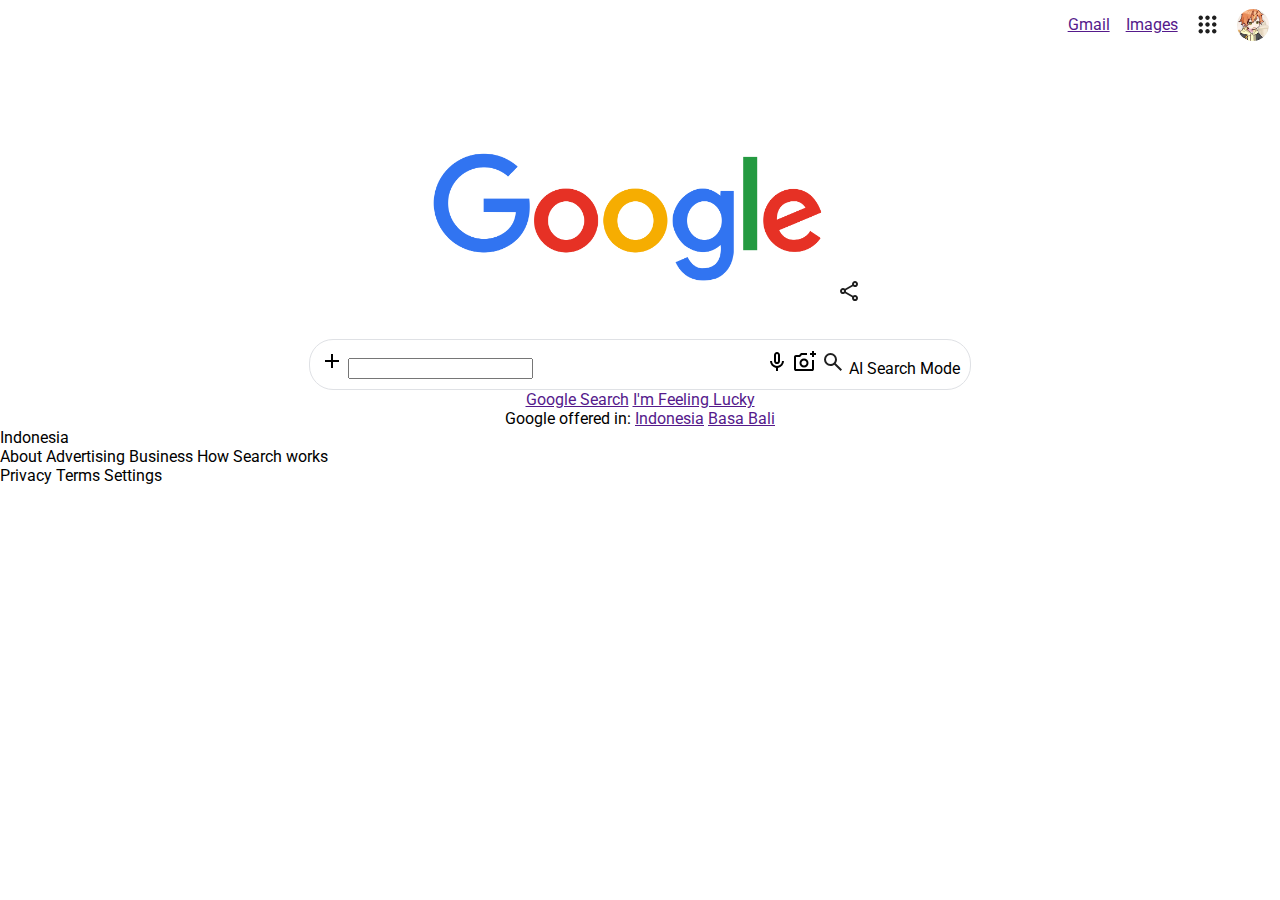
<file: index.html>
<!DOCTYPE html>
<html lang="en">
<head>
    <meta charset="UTF-8">
    <meta name="viewport" content="width=device-width, initial-scale=1.0">
    <title>Document</title>

    <link rel="stylesheet" href="style.css">
</head>
<body>

    <!-- TOP SECTION -->
    <div class="top-section">
        <a href="">Gmail</a>
        <a href="">Images</a>
        <img class="top-app-icon" src="icons/appIcon.svg">
        <img class="top-app-icon profile-pic" src="icons/images.jpeg">
    </div>

    <!-- MIDDLE SECTION -->
    <div class="middle-section">
        <div class="logo-section">
            <img class="google-logo" src="icons/googleLogo.png" alt="">
            <img src="icons/shareIcon.svg" alt="">
        </div>

        <div class="search-box-section">
            <div class="search-box-section-left">
                <img src="icons/add.svg" alt="">
                <input type="text" class="search-box">
            </div>
            
            <div class="search-box-section-right">
                <img src="icons/micIcon.svg" alt="">
                <img src="icons/lens.svg" alt="">
                 <a class="ai-search-mode-section">
                    <img src="icons/searchIcon.svg" alt="">
                    <span>AI Search Mode</span>
                </a>
            </div>

           
        </div>

        
        <div class="search-shortcut-section">
            <a class="search-shortcut" href="">Google Search</a>
            <a class="search-shortcut" href=""> I'm Feeling Lucky</a>
        </div>

        <div>
            <span>Google offered in:</span>
            <a href="">Indonesia</a>
            <a href="">Basa Bali</a>
        </div>
        
    </div>

    <!-- BOTTOM SECTION -->
    <div class="upper-bottom-section">Indonesia</div>

    <div class="below-bottom-section">
        <div class="bottom-left-section">
            <a>About</a>
            <a>Advertising</a>
            <a>Business</a>
            <a>How Search works</a>
        </div>

        <div class="bottom-right-section">
            <a>Privacy</a>
            <a>Terms</a>
            <a>Settings</a>
        </div>
    </div>

</body>
</html>
</file>
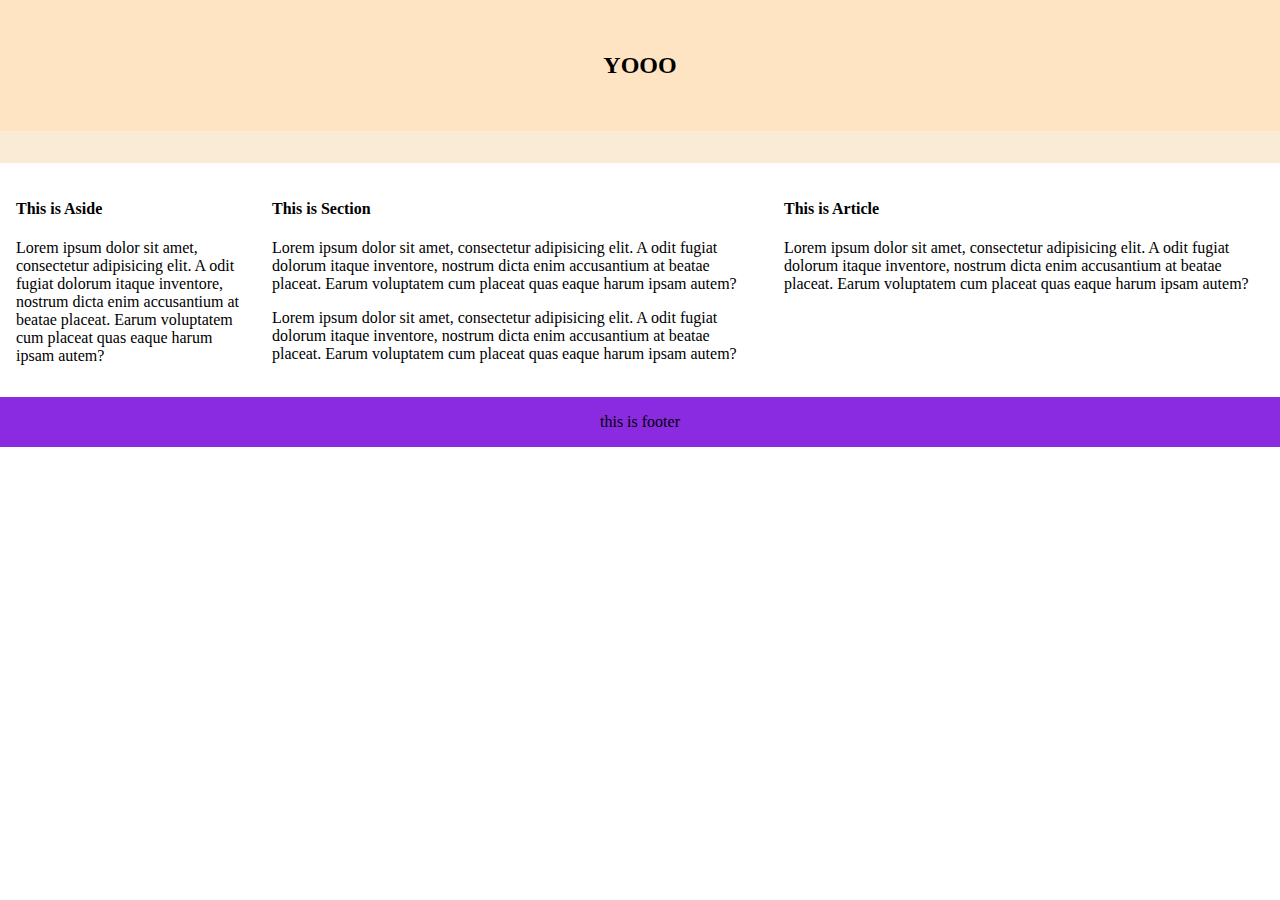
<file: about/basicWebsiteLayout/index.html>
<!DOCTYPE html>
<html lang="en">
<head>
    <meta charset="UTF-8">
    <meta name="viewport" content="width=device-width, initial-scale=1.0">
    <title>Document</title>
    <link rel="stylesheet" href="styleBasic.css">
</head>

<body>
    <header>
        <h2>YOOO</h2>
    </header>

    <nav></nav>
    
    <main>
        <aside>
            <h4>This is Aside</h4>
            <p>Lorem ipsum dolor sit amet, consectetur adipisicing elit. A odit fugiat dolorum itaque inventore, nostrum dicta enim accusantium at beatae placeat. Earum voluptatem cum placeat quas eaque harum ipsam autem?</p>
        </aside>
    
        <section>
            <h4>This is Section</h4>
            <p>Lorem ipsum dolor sit amet, consectetur adipisicing elit. A odit fugiat dolorum itaque inventore, nostrum dicta enim accusantium at beatae placeat. Earum voluptatem cum placeat quas eaque harum ipsam autem?</p>
            <p>Lorem ipsum dolor sit amet, consectetur adipisicing elit. A odit fugiat dolorum itaque inventore, nostrum dicta enim accusantium at beatae placeat. Earum voluptatem cum placeat quas eaque harum ipsam autem?</p>
        </section>
    
        <article>
            <h4>This is Article</h4>
            <p>Lorem ipsum dolor sit amet, consectetur adipisicing elit. A odit fugiat dolorum itaque inventore, nostrum dicta enim accusantium at beatae placeat. Earum voluptatem cum placeat quas eaque harum ipsam autem?</p>
        </article>
    </main>

    <footer>this is footer</footer>
</body>
</html>
</file>
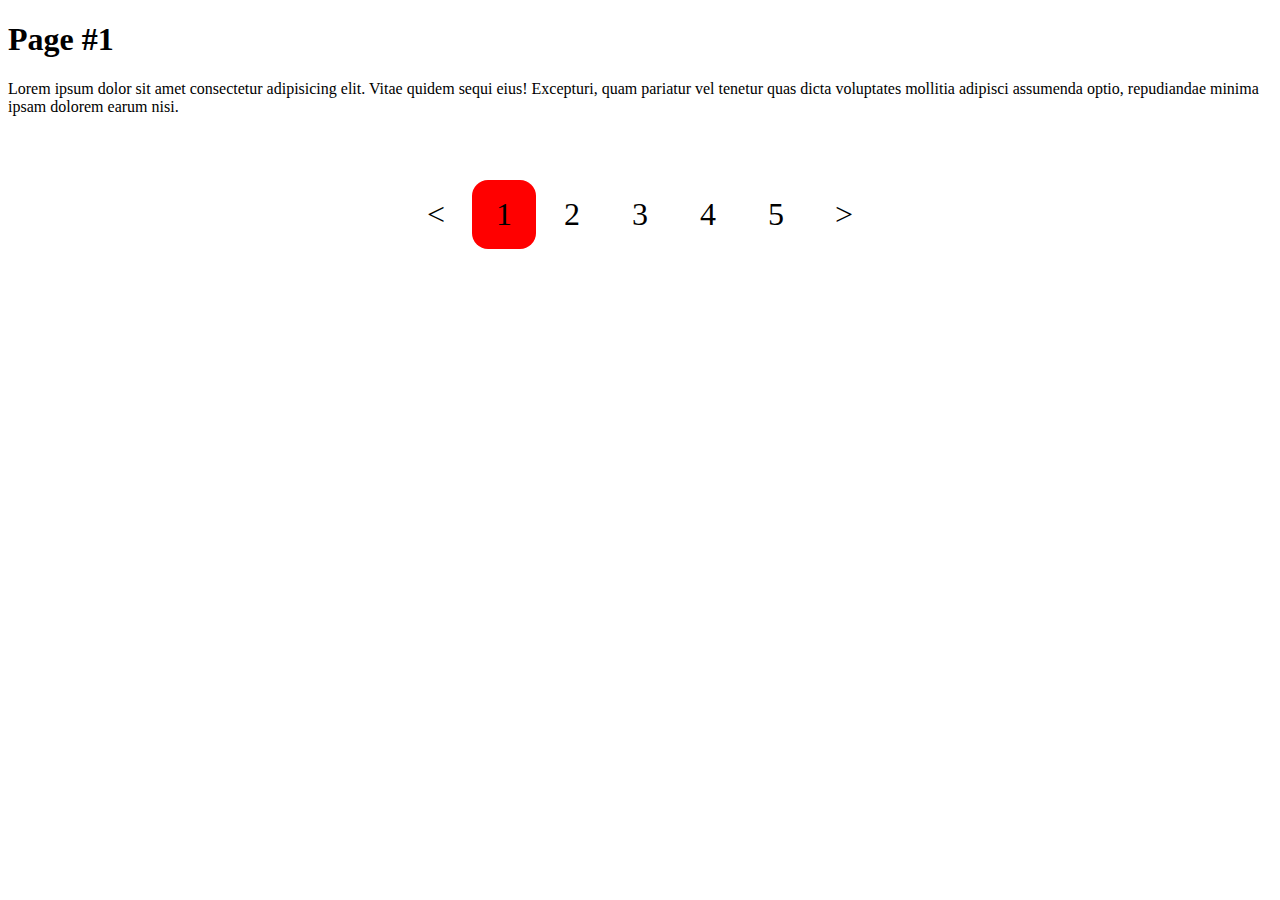
<file: about/pagination/page1.html>
<!DOCTYPE html>
<html lang="en">
<head>
    <meta charset="UTF-8">
    <meta name="viewport" content="width=device-width, initial-scale=1.0">
    <title>Document</title>
    <link type="text/css" rel="stylesheet" href="stylePage.css">
</head>
<body>

    <h1>Page #1</h1>
    <p>Lorem ipsum dolor sit amet consectetur adipisicing elit. Vitae quidem sequi eius! Excepturi, quam pariatur vel tenetur quas dicta voluptates mollitia adipisci assumenda optio, repudiandae minima ipsam dolorem earum nisi.</p>
    
    <div class="pagination">
        <a href="page5.html"><</a>
        <a href="page1.html" class="active">1</a>
        <a href="page2.html">2</a>
        <a href="page3.html">3</a>
        <a href="page4.html">4</a>
        <a href="page5.html">5</a>
        <a href="page2.html">></a>
    </div>
</body>
</html>
</file>
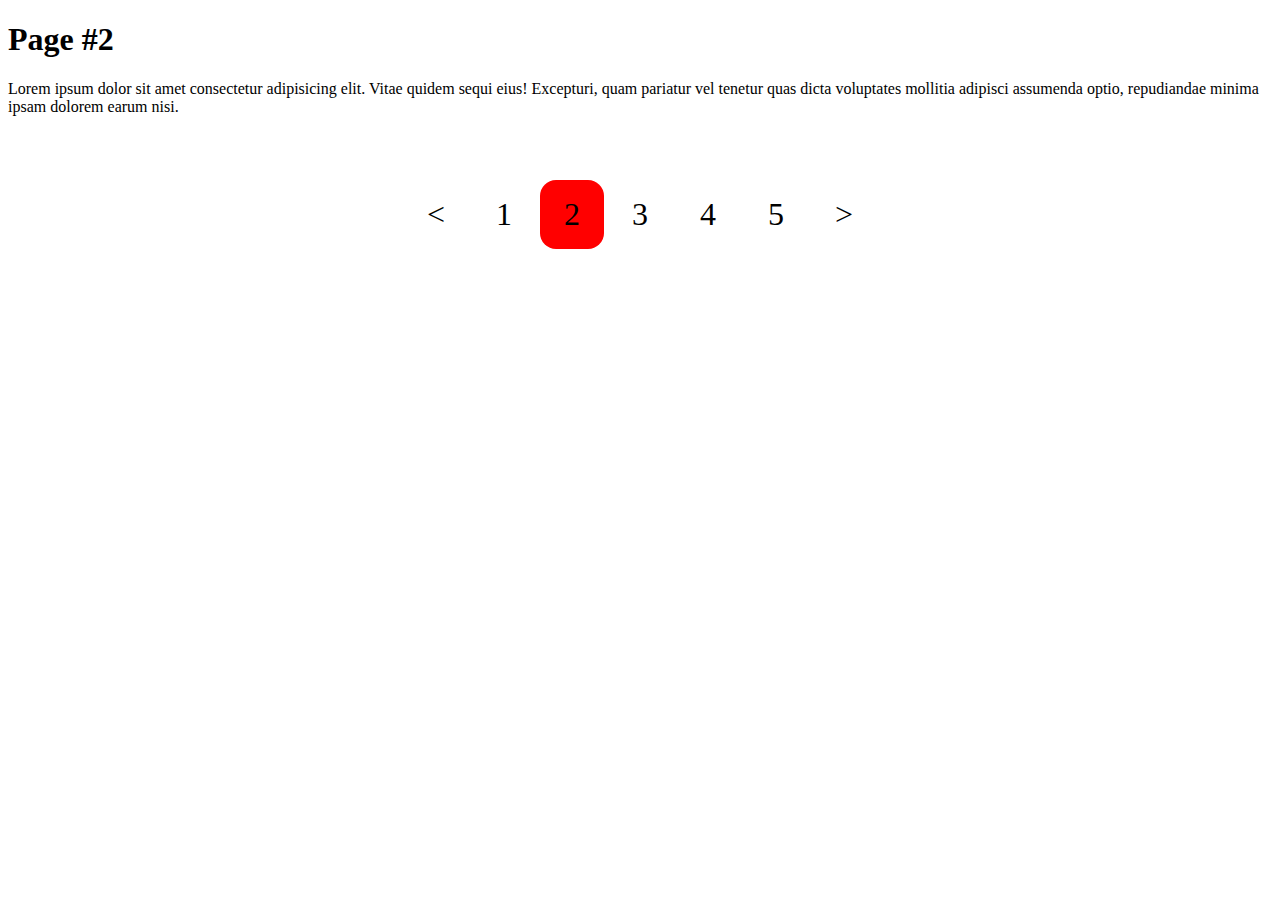
<file: about/pagination/page2.html>
<!DOCTYPE html>
<html lang="en">
<head>
    <meta charset="UTF-8">
    <meta name="viewport" content="width=device-width, initial-scale=1.0">
    <title>Document</title>
    <link type="text/css" rel="stylesheet" href="stylePage.css">
</head>
<body>

    <h1>Page #2</h1>
    <p>Lorem ipsum dolor sit amet consectetur adipisicing elit. Vitae quidem sequi eius! Excepturi, quam pariatur vel tenetur quas dicta voluptates mollitia adipisci assumenda optio, repudiandae minima ipsam dolorem earum nisi.</p>
    
    <div class="pagination">
        <a href="page1.html"><</a>
        <a href="page1.html">1</a>
        <a href="page2.html" class="active">2</a>
        <a href="page3.html">3</a>
        <a href="page4.html">4</a>
        <a href="page5.html">5</a>
        <a href="page3.html">></a>
    </div>
</body>
</html>
</file>
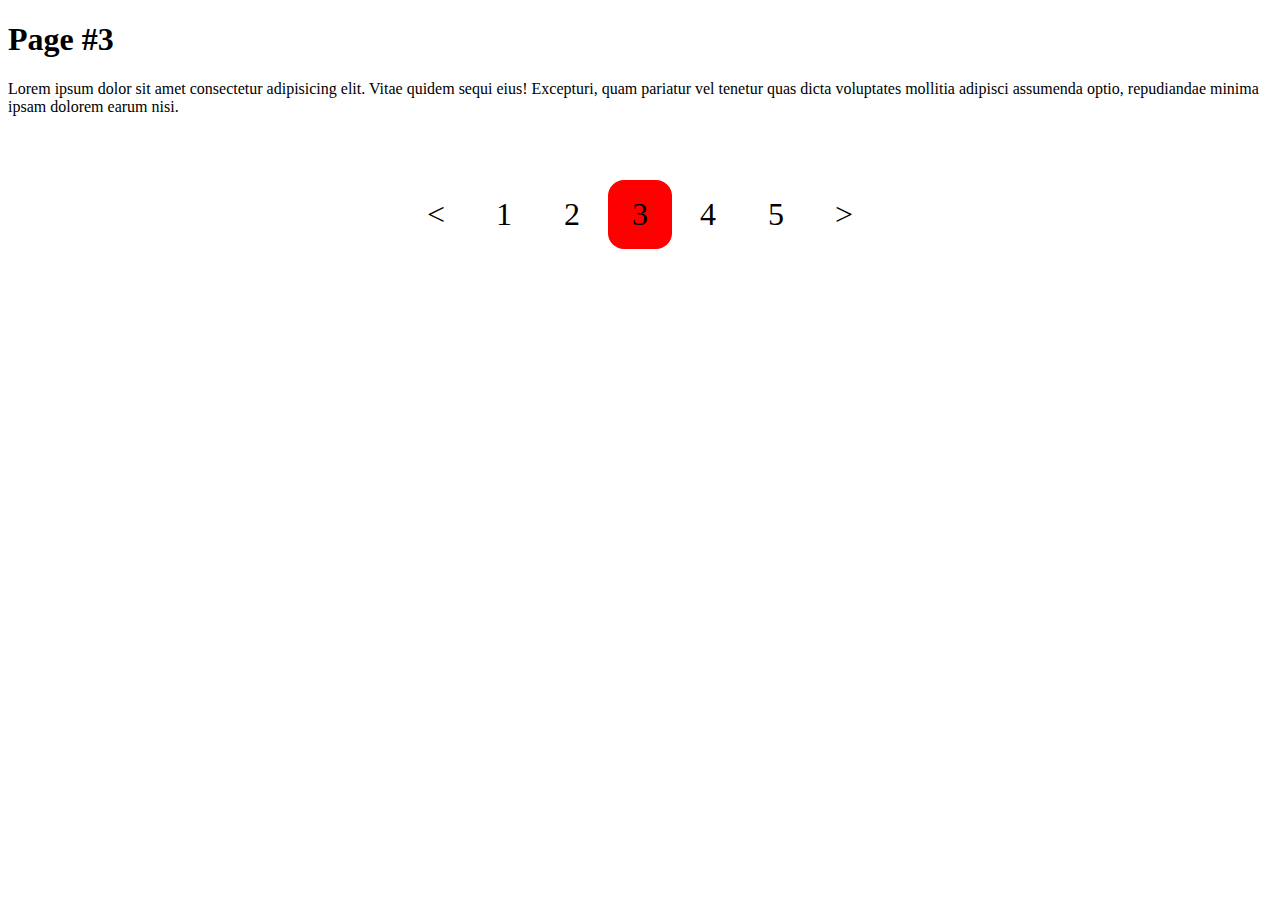
<file: about/pagination/page3.html>
<!DOCTYPE html>
<html lang="en">
<head>
    <meta charset="UTF-8">
    <meta name="viewport" content="width=device-width, initial-scale=1.0">
    <title>Document</title>
    <link type="text/css" rel="stylesheet" href="stylePage.css">
</head>
<body>

    <h1>Page #3</h1>
    <p>Lorem ipsum dolor sit amet consectetur adipisicing elit. Vitae quidem sequi eius! Excepturi, quam pariatur vel tenetur quas dicta voluptates mollitia adipisci assumenda optio, repudiandae minima ipsam dolorem earum nisi.</p>
    
    <div class="pagination">
        <a href="page2.html"><</a>
        <a href="page1.html">1</a>
        <a href="page2.html">2</a>
        <a href="page3.html" class="active">3</a>
        <a href="page4.html">4</a>
        <a href="page5.html">5</a>
        <a href="page4.html">></a>
    </div>
</body>
</html>
</file>
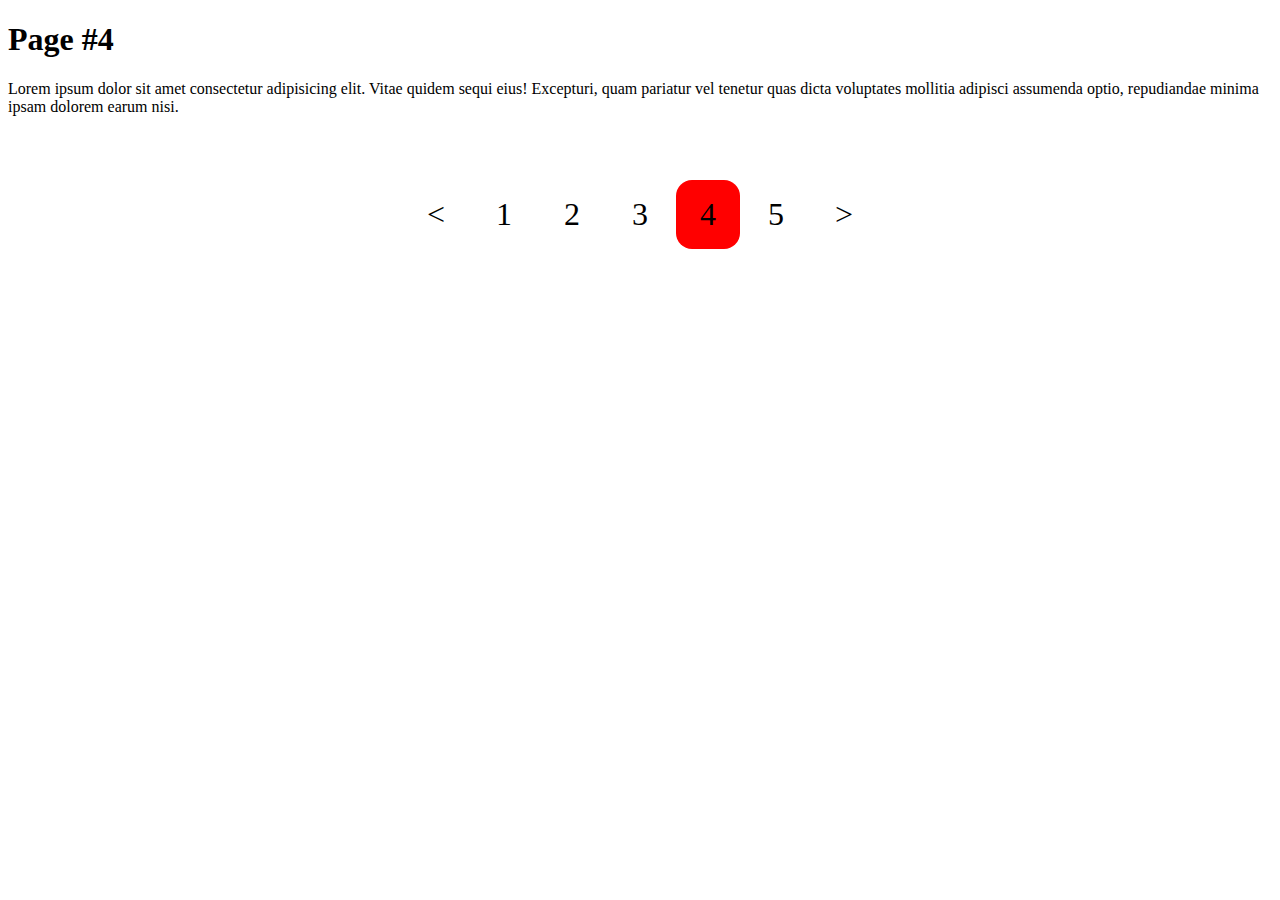
<file: about/pagination/page4.html>
<!DOCTYPE html>
<html lang="en">
<head>
    <meta charset="UTF-8">
    <meta name="viewport" content="width=device-width, initial-scale=1.0">
    <title>Document</title>
    <link type="text/css" rel="stylesheet" href="stylePage.css">
</head>
<body>

    <h1>Page #4</h1>
    <p>Lorem ipsum dolor sit amet consectetur adipisicing elit. Vitae quidem sequi eius! Excepturi, quam pariatur vel tenetur quas dicta voluptates mollitia adipisci assumenda optio, repudiandae minima ipsam dolorem earum nisi.</p>
    
    <div class="pagination">
        <a href="page3.html"><</a>
        <a href="page1.html">1</a>
        <a href="page2.html">2</a>
        <a href="page3.html">3</a>
        <a href="page4.html" class="active">4</a>
        <a href="page5.html">5</a>
        <a href="page5.html">></a>
    </div>
</body>
</html>
</file>
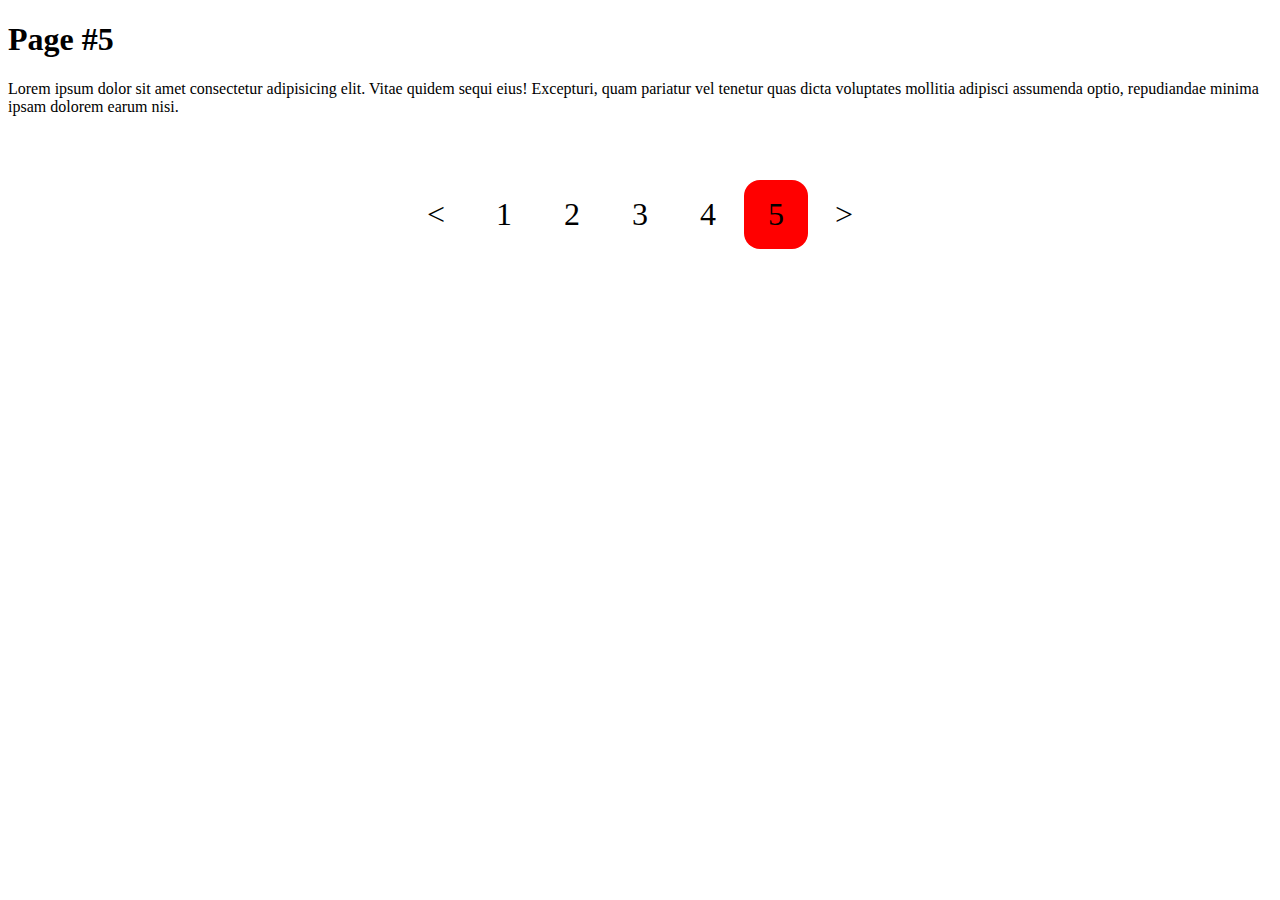
<file: about/pagination/page5.html>
<!DOCTYPE html>
<html lang="en">
<head>
    <meta charset="UTF-8">
    <meta name="viewport" content="width=device-width, initial-scale=1.0">
    <title>Document</title>
    <link type="text/css" rel="stylesheet" href="stylePage.css">
</head>
<body>

    <h1>Page #5</h1>
    <p>Lorem ipsum dolor sit amet consectetur adipisicing elit. Vitae quidem sequi eius! Excepturi, quam pariatur vel tenetur quas dicta voluptates mollitia adipisci assumenda optio, repudiandae minima ipsam dolorem earum nisi.</p>
    
    <div class="pagination">
        <a href="page4.html"><</a>
        <a href="page1.html">1</a>
        <a href="page2.html">2</a>
        <a href="page3.html">3</a>
        <a href="page4.html">4</a>
        <a href="page5.html" class="active">5</a>
        <a href="page1.html">></a>
    </div>
</body>
</html>
</file>
<file: style.css>
@import url('https://fonts.googleapis.com/css2?family=Bitcount+Single:wght@100..900&family=Roboto:ital,wght@0,100..900;1,100..900&display=swap');

body{
    font-family: 'Roboto', sans-serif;
    font-size: 1rem;
    display: flex;
    flex-direction: column;
    margin: 0;
    padding: 0;
}

.top-section{
    display: flex;
    justify-content: flex-end;
    gap: 1rem;
    padding: 0.7rem;
    height: 1.7rem;
    align-items: center;
}

/* icon */
.top-app-icon{
    width: 1.7rem;
    height: 1.7rem;
    border-radius: 50%;
}

.profile-pic{
    width: 2rem;
    height: 2rem;
    border-radius: 50%;
}

.google-logo{
    width: 26rem;
    height: auto;
}

.search-icon{
    width: 1.2rem;
    height: auto;
    display: flex;
    align-items: center;
    margin:0;
    padding:0;
}   
/* icon */


.middle-section{
    display: flex;
    flex-direction: column;
    align-items: center;
    margin-top: 5rem;
}

.search-box-section{
    margin-top: 2rem;
    width: 40rem;
    border: 1px solid #dfe1e5;
    border-radius: 24px;
    padding: 0.6rem;
    display: flex;
    align-items: center;
    justify-content: space-between;
}

input{
    display: flex inline-block;
    align-items: center;
    /* border: none;
    outline: none; */
}
</file>
<file: about/basicWebsiteLayout/styleBasic.css>
*{
    box-sizing: border-box;
}

body{
    margin: 0;
    padding: 0;
}

header{
    background-color: bisque;
    padding: 2rem;
    text-align: center;
}

nav{
    background-color: antiquewhite;
    height: 2rem;
}


aside{
    width: 20%;
    float: left;
    padding: 1rem;
}


section{
    width: 40%;
    float: left;
    padding: 1rem;
}

article{
    width: 40%;
    float: left;
    padding: 1rem;

}

footer{
    display: block;
    clear: both;
    text-align: center;
    padding: 1rem;
    background-color: blueviolet;
}

@media screen and (max-width:640px){
    aside, section, article {
        width: 100%;
    }
    
}
</file>
<file: about/pagination/stylePage.css>
.pagination{
    text-align: center;
    margin-top: 4rem;
}

.pagination a{
    color: black;
    text-decoration: none !important;
    padding: 1rem;
    font-size: 2rem;
    display: inline-block;
    width: 2rem;
    height: auto;
}

.pagination a.active{
    background-color: red;
    border-radius: 1rem;
}

.pagination a:hover:not(.active){
    background-color: aquamarine;
    border-radius: 1rem;
}
</file>
